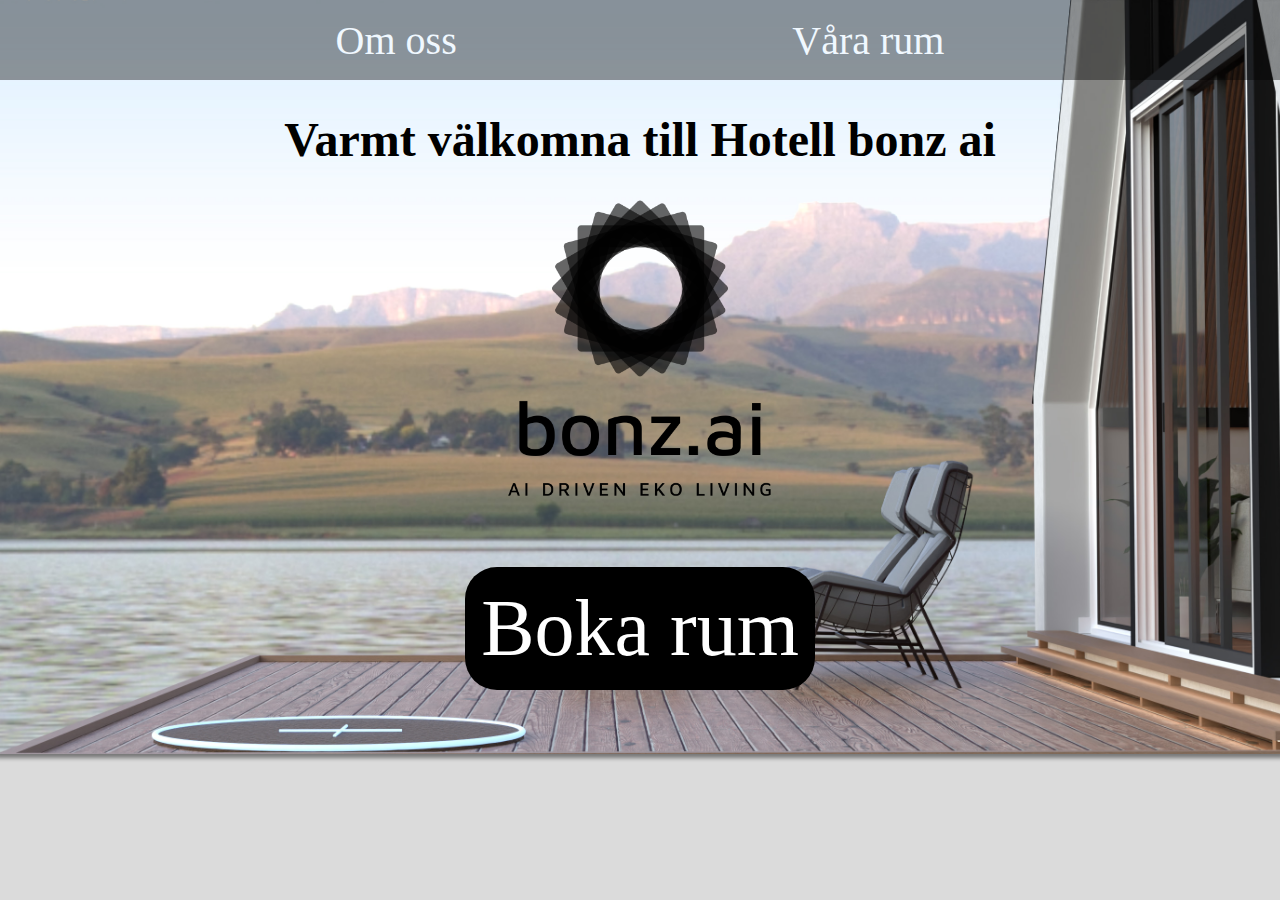
<file: index.html>
<!DOCTYPE html>
<html lang="en">

<head>
    <meta charset="UTF-8">
    <meta name="viewport" content="width=device-width, initial-scale=1.0">
    <title>Hotell bonz ai</title>
    <link rel="stylesheet" href="style.css">
</head>

<body>
    <main class="main-index">
        <header>
            <a href="about.html" class="headerButton">Om oss</a>
            <a href="våraRum.html" class="headerButton">Våra rum</a>
        </header>
        <section class="container">
            <h1>Varmt välkomna till Hotell bonz ai</h1>
            <section class="mainLogoSection"></section>
            <img src="assets/logo/bonz.ai-logo-black-portrait-full.png" alt="hotell logo" class="hotelLogo">
        </section>
        <a href="våraRum.html" class="mainButton">Boka rum</a>
        </section>


    </main>

</body>

</html>
</file>
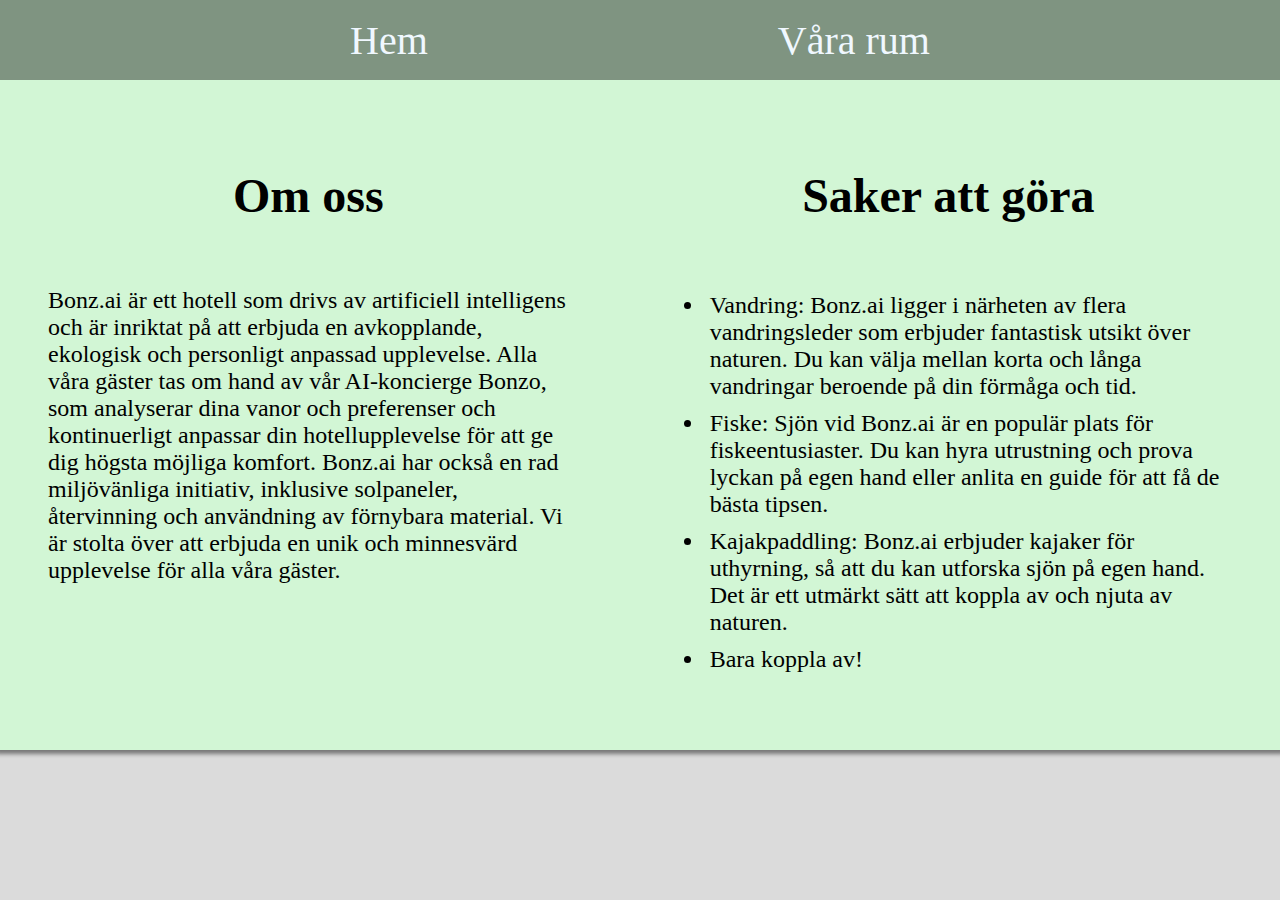
<file: about.html>
<!DOCTYPE html>
<html lang="en">

<head>
    <meta charset="UTF-8">
    <meta name="viewport" content="width=device-width, initial-scale=1.0">
    <title>Hotell bonz ai</title>
    <link rel="stylesheet" href="style.css">
</head>

<body>
    <main class="main-about">
        <header>
            <a href="index.html" class="headerButton">Hem</a>
            <a href="våraRum.html" class="headerButton">Våra rum</a>
        </header>
        <section class="container-about">
            <section class="aboutUs">
                <h2>Om oss</h2>
                <p class="aboutParagraf">Bonz.ai är ett hotell som drivs av artificiell intelligens
                    och är inriktat på att erbjuda en avkopplande, ekologisk
                    och personligt anpassad upplevelse. Alla våra gäster tas
                    om hand av vår AI-koncierge Bonzo, som analyserar dina vanor
                    och preferenser och kontinuerligt anpassar din hotellupplevelse
                    för att ge dig högsta möjliga komfort. Bonz.ai har också en
                    rad miljövänliga initiativ, inklusive solpaneler, återvinning
                    och användning av förnybara material. Vi är stolta över att
                    erbjuda en unik och minnesvärd upplevelse för alla våra gäster.
                </p>
            </section>
            <section class="thingsToDo">
                <h2>Saker att göra</h2>
                <ul>
                    <li>Vandring: Bonz.ai ligger i närheten av flera vandringsleder
                        som erbjuder fantastisk utsikt över naturen. Du kan välja mellan
                        korta och långa vandringar beroende på din förmåga och tid.
                    </li>
                    <li>Fiske: Sjön vid Bonz.ai är en populär plats för fiskeentusiaster.
                        Du kan hyra utrustning och prova lyckan på egen hand eller anlita
                        en guide för att få de bästa tipsen.
                    </li>
                    <li>Kajakpaddling: Bonz.ai erbjuder kajaker för uthyrning, så att du
                        kan utforska sjön på egen hand. Det är ett utmärkt sätt att koppla
                        av och njuta av naturen.
                    </li>
                    <li>Bara koppla av!</li>
                </ul>
            </section>
        </section>



    </main>

</body>

</html>
</file>
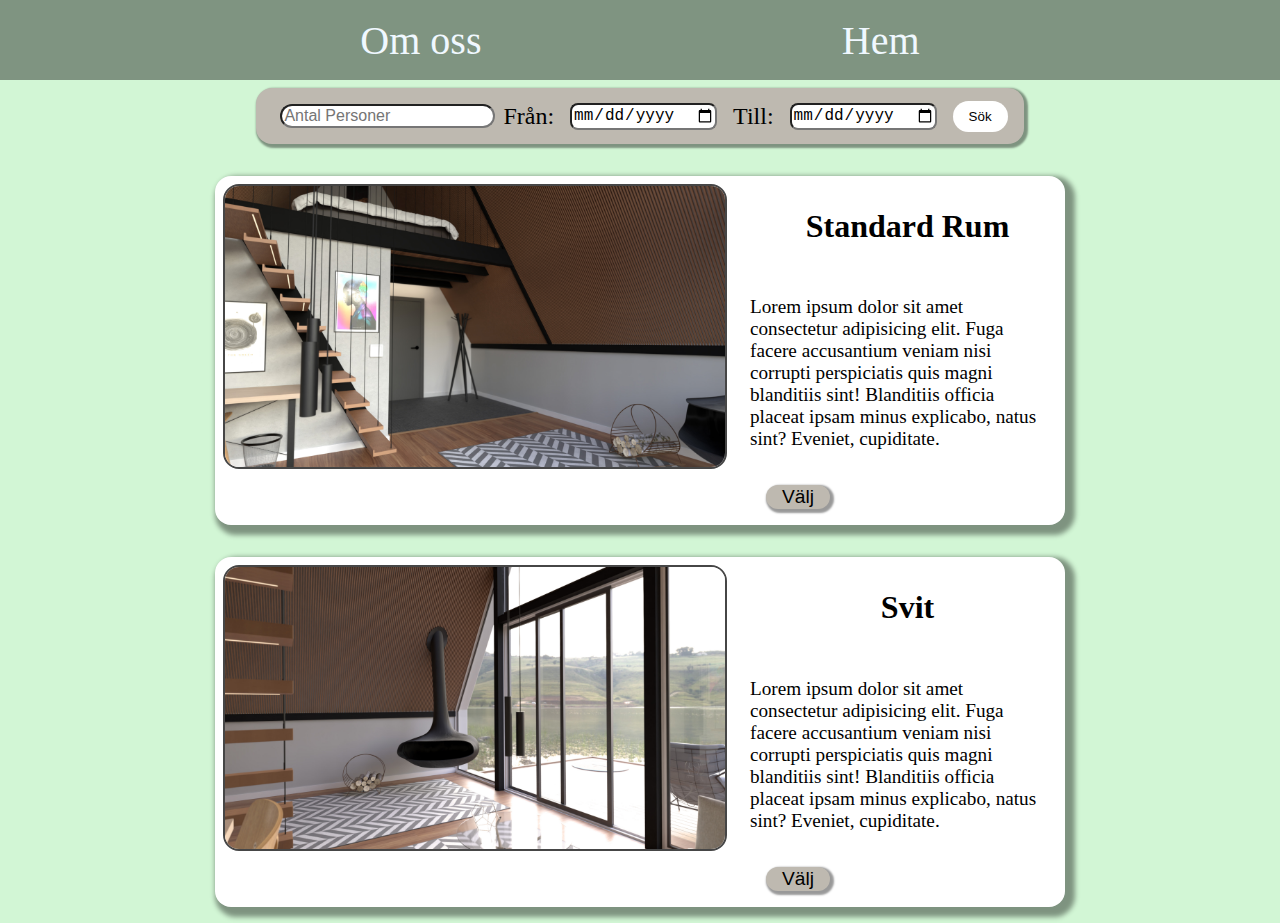
<file: våraRum.html>
<!DOCTYPE html>
<html lang="en">

<head>
    <meta charset="UTF-8">
    <meta name="viewport" content="width=device-width, initial-scale=1.0">
    <title>Hotell bonz ai</title>
    <link rel="stylesheet" href="style.css">
</head>

<body>
    <main class="main-våraRum">
        <header>
            <a href="about.html" class="headerButton">Om oss</a>
            <a href="index.html" class="headerButton">Hem</a>
        </header>
        <section class="bookingFormuler">
            <input type="number" class="people" placeholder="Antal Personer">
            <section class="dateFromDateTo">
                <label for="dateFrom">Från:</label>
                <input type="date" class="dateFrom" placeholder="Från:">
                <label for="DateTo">Till:</label>
                <input type="date" class="dateTo" placeholder="Till:">
            </section>
            <input type="submit" class="submitbutton" value="Sök">
        </section>
        <section class="ourRooms">

            <section class="standardRoom">
                <img src="assets/photos/06-day.jpg" alt="room">
                <h3 class="ourRooms-standardRoom-h3">Standard Rum</h3>
                <p class="ourRooms-standardRoom-P">Lorem ipsum dolor sit amet consectetur adipisicing elit.
                    Fuga facere accusantium veniam nisi corrupti perspiciatis quis magni blanditiis sint!
                    Blanditiis officia placeat ipsam minus explicabo, natus sint? Eveniet, cupiditate.
                </p>

                <button class="ourRooms-standardRoom-Button">Välj</button>

            </section>

            <section class="standardRoom">
                <img src="assets/photos/02-day.jpg" alt="room">
                <h3 class="ourRooms-standardRoom-h3">Svit</h3>
                <p class="ourRooms-standardRoom-P">Lorem ipsum dolor sit amet consectetur adipisicing elit.
                    Fuga facere accusantium veniam nisi corrupti perspiciatis quis magni blanditiis sint!
                    Blanditiis officia placeat ipsam minus explicabo, natus sint? Eveniet, cupiditate.
                </p>

                <button class="ourRooms-standardRoom-Button">Välj</button>

            </section>



        </section>


    </main>

</body>

</html>
</file>
<file: style.css>
body {
    padding: 0;
    margin: 0;
    box-sizing: border-box;
    background-color: rgb(219, 219, 219);
}

main {
    display: flex;
    flex-direction: column;
    margin: 0 auto;
    width: 1280px;


    box-shadow: 0 0px 4px 4px rgba(0, 0, 0, 0.45);
}

.main-index {
    background-image: url(assets/photos/09-day.jpg);
    background-repeat: no-repeat;
    background-size: cover;
}

/* header*/

header {
    background-color: rgba(3, 3, 3, 0.4);
    height: 5rem;
    display: flex;
    justify-content: space-evenly;
    align-items: center;

}

.headerButton {
    font-size: 2.5rem;
    color: aliceblue;
    text-decoration: none;
}

.headerButton:hover {
    color: black;
    transition: 0.7s;
}

/* container första sidan*/

.container {
    display: flex;
    flex-direction: column;
    justify-content: center;

}

h1 {
    font-size: 3rem;
    text-align: center;
}


.hotelLogo {
    width: 17rem;
    align-self: center;
}

/* boka rum knapp */

.mainButton {
    font-size: 5rem;
    color: rgb(255, 255, 255);
    background-color: black;
    text-decoration: none;
    justify-self: center;
    align-self: center;
    margin: 4rem;
    padding: 1rem;
    border-radius: 2rem;

}

.mainButton:hover {
    color: rgb(0, 0, 0);
    background-color: rgb(255, 255, 255);
    transition: 0.7s;
}

/* index.html slut */

/* about.html start */

.main-about {
    background-color: rgb(210, 246, 213);
    max-width: 100%;

}

.container-about {
    display: grid;
    grid-template-columns: 2 1fr;
    color: rgb(0, 0, 0);

}

/* vänster column*/

.aboutUs {
    grid-column: 1;
    display: flex;
    flex-direction: column;
    align-items: center;
    padding: 3rem;


}

h2 {
    font-size: 3rem;

}

.aboutParagraf {
    font-size: 1.5rem;
    max-width: 100%;

}

/* höger column*/

.thingsToDo {
    grid-column: 2;
    display: flex;
    flex-direction: column;
    align-items: center;
    padding: 3rem;

}

ul {
    font-size: 1.5rem;

}

li {
    padding: 5px;
}

/* about.html slut */

/* våraRum.html start */

.main-våraRum {
    background-color: rgb(210, 246, 213);
}


.bookingFormuler {
    display: flex;
    flex-direction: row;
    justify-content: space-around;
    align-items: center;
    max-width: 100%;
    border-radius: 1rem;
    box-shadow: 2px 2px 2px 2px rgba(0, 0, 0, 0.4);
    background-color: rgb(190, 185, 176);
    margin: 0 auto;
    margin-top: 0.5rem;
    padding: 0.5rem 1rem;

}

.people {
    font-size: 1rem;
    margin: 0.5rem;
    border-radius: 1rem;
}

.dateFromDateTo {
    display: flex;
    flex-direction: row;
}

.dateFromDateTo label {
    font-size: 1.5rem;
}

.dateFrom {
    font-size: 1rem;
    border-radius: 0.5rem;
    margin: 0 1rem;
    cursor: pointer;
}

.dateTo {
    font-size: 1rem;
    border-radius: 0.5rem;
    margin: 0 1rem;
    cursor: pointer;
}

input[type=submit] {
    padding: 0.5rem 1rem;
    border: none;
    border-radius: 1rem;
    cursor: pointer;
    background-color: rgb(255, 255, 255);
}

input[type=submit]:hover {
    background-color: rgb(238, 252, 252)
}

/* boknings formulär slut */

.ourRooms {
    margin-bottom: 1rem;
}

.standardRoom {
    background-color: rgb(255, 255, 255);
    max-width: 850px;
    margin: 0 auto;
    margin-top: 2rem;
    display: grid;
    grid-template-columns: 2, 1fr;
    grid-template-rows: repeat(3) 0.5fr 1 fr 0.5fr;
    border-radius: 1rem;
    box-shadow: 5px 5px 5px 5px rgba(0, 0, 0, 0.4);

}

.standardRoom img {
    grid-column: 1;
    grid-row: 1/ span 3;
    max-width: 500px;
    margin: 0.5rem;
    border: 2px solid rgb(70, 70, 70);
    border-radius: 1rem;
}

.ourRooms-standardRoom-h3 {
    grid-column: 2;
    grid-row: 1;
    font-size: 2rem;
    display: flex;
    justify-content: center;
}

.ourRooms-standardRoom-P {
    grid-column: 2;
    grid-row: 2;
    max-width: 300px;
    display: flex;
    justify-content: center;
    font-size: 1.2rem;
}

.ourRooms-standardRoom-Button {
    grid-column: 2;
    grid-row: 3;
    max-width: 4rem;
    max-height: 2rem;
    font-size: 1.2rem;
    margin: 1rem;
    background-color: rgb(190, 185, 176);
    color: #000000;
    cursor: pointer;
    border: none;
    border-radius: 1rem;
    box-shadow: 2px 2px 2px 2px rgba(0, 0, 0, 0.4);

}

.ourRooms-standardRoom-Button:hover {
    background-color: rgb(172, 163, 147);
}

/* våraRum.html slut*/

/* media screen start */

@media screen and (max-width: 420px) {
    .main-index {
        display: flex;
        flex-direction: column;
        width: auto;
        background-position: center;

    }

    .mainButton {
        font-size: 3rem;
    }

    /* index.html slut */

    /* about.html start */

    .main-about {
        height: auto;


    }

    .container-about {
        display: flex;
        flex-direction: column;
        flex-wrap: wrap;
        max-width: 100%;
        overflow: hidden;
    }


    .aboutUs {
        margin-top: 20px;
        padding: 1.3rem;
    }

    .aboutParagraf {
        font-size: 1.2rem;
        max-width: 370px;
    }

    .thingsToDo {
        margin-top: 20px;
        padding: 0.7rem;
    }

    ul {
        font-size: 1.2rem;
        max-width: 370px;

    }


    /* about.html slut */

    /* våraRum.html start */


    .main-våraRum {
        max-width: 100%;
        height: auto;
        margin: 0;
    }

    .bookingFormuler {
        display: flex;
        flex-direction: column;
        flex-wrap: wrap;
        width: 320px;
        height: auto;
        justify-content: center;

    }

    .dateFromDateTo {
        flex-direction: column;
        justify-content: center;
        padding-bottom: 0.5rem;
    }

    .dateFrom {
        display: flex;
        flex-direction: row;
    }

    .dateTo {
        display: flex;
        flex-direction: row;
    }

    .ourRooms {
        width: 100%;
        height: auto;
        display: flex;
        flex-direction: column;


    }

    .standardRoom {
        display: flex;
        flex-direction: column;
        flex-wrap: wrap;
        align-items: center;
        width: 90%;
        height: auto;
        box-shadow: none;
        border: 2px solid rgb(53, 53, 53);

    }

    .standardRoom img {
        max-width: 320px;
        height: 100%;
    }

    .ourRooms-standardRoom-Button {
        width: 100%;
    }

    /* våraRum.html klar */


}
</file>
